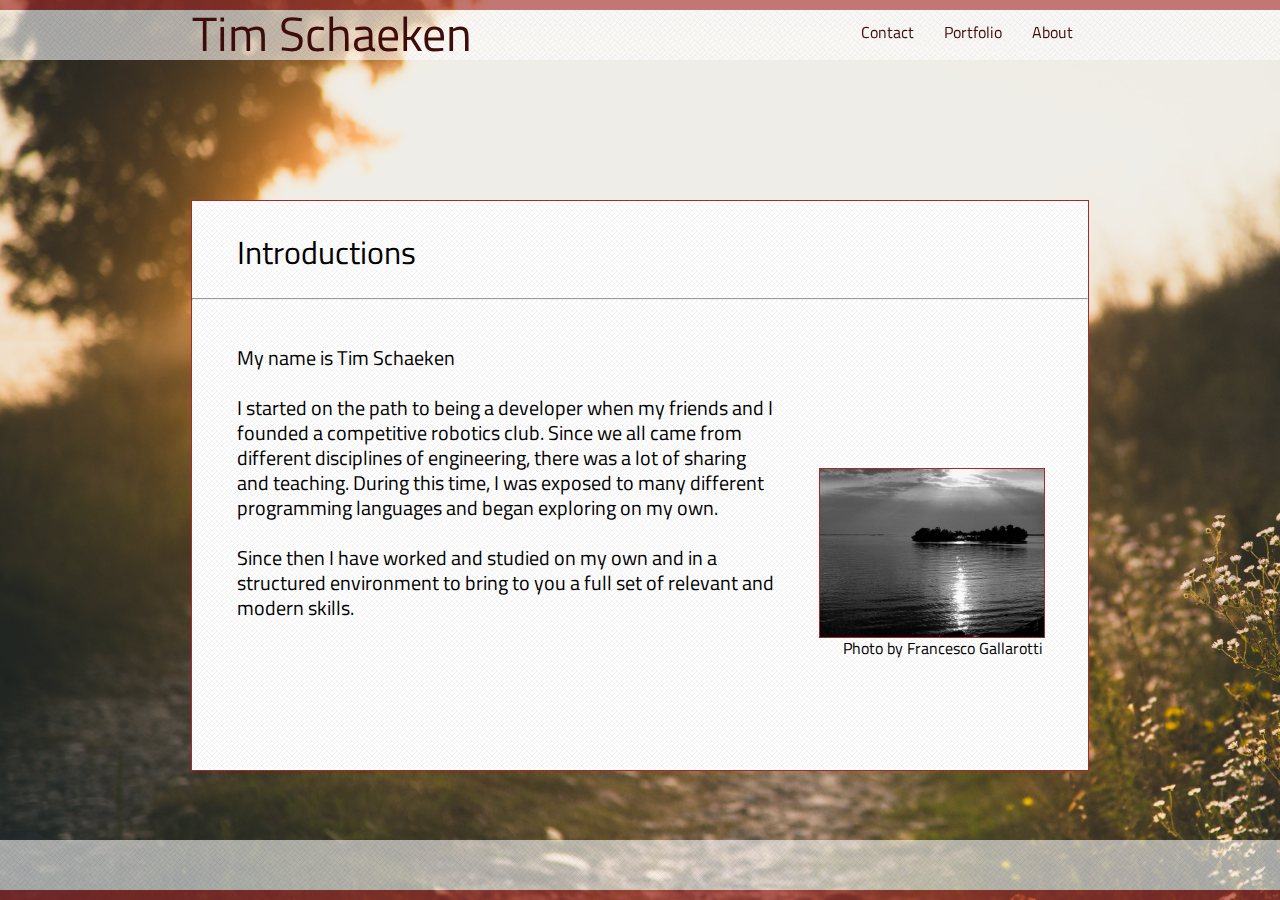
<file: index.html>
<!DOCTYPE html>
<html lang="en">

<head>
    <meta charset="UTF-8">
    <meta name="viewport" content="width=device-width, initial-scale=1.0">
    <meta http-equiv="X-UA-Compatible" content="ie=edge">
    <title>Document</title>
    <link rel="stylesheet" href="assets/css/reset.css">
    <link rel="stylesheet" href="assets/css/style.css">
    <link href="https://fonts.googleapis.com/css?family=Open+Sans|Titillium+Web" rel="stylesheet">
    <meta name="viewport" content="width=device-width, initial-scale=1.0">
</head>

<body>
    <header id="head-container">
        <nav id="navbar">
            <div id="header-name">
                Tim Schaeken
            </div>
            <nav id="button-container">
                <a href="index.html">
                    <div class="navbutton">About</div>
                </a>
                <a href="portfolio.html">
                    <div class="navbutton">Portfolio</div>
                </a>
                <a href="contact.html">
                    <div class="navbutton">Contact</div>
                </a>
                <div class="clearDiv"></div>
            </nav>
        </nav>
    </header>

    <article id="body-container">
        <header id="body-header">
            Introductions
        </header>
        <hr>
        <div id="body-text">
            <p>My name is Tim Schaeken</p>
            <br>
            <p>I started on the path to being a developer when my friends and I founded a competitive robotics club. Since we
                all came from different disciplines of engineering, there was a lot of sharing and teaching. During this
                time, I was exposed to many different programming languages and began exploring on my own.</p>
            <br>
            <p>Since then I have worked and studied on my own and in a structured environment to bring to you a full set of
                relevant and modern skills.
        </div>
        <div id="ph">
            <img id="ph-image"src="assets/images/nature-q-g-640-480-2.jpg" alt="placeholder image"> 
            <p>Photo by Francesco Gallarotti</p>
        </div>
    </article>

    <footer id="footer-container">

    </footer>
</body>

</html>
</file>
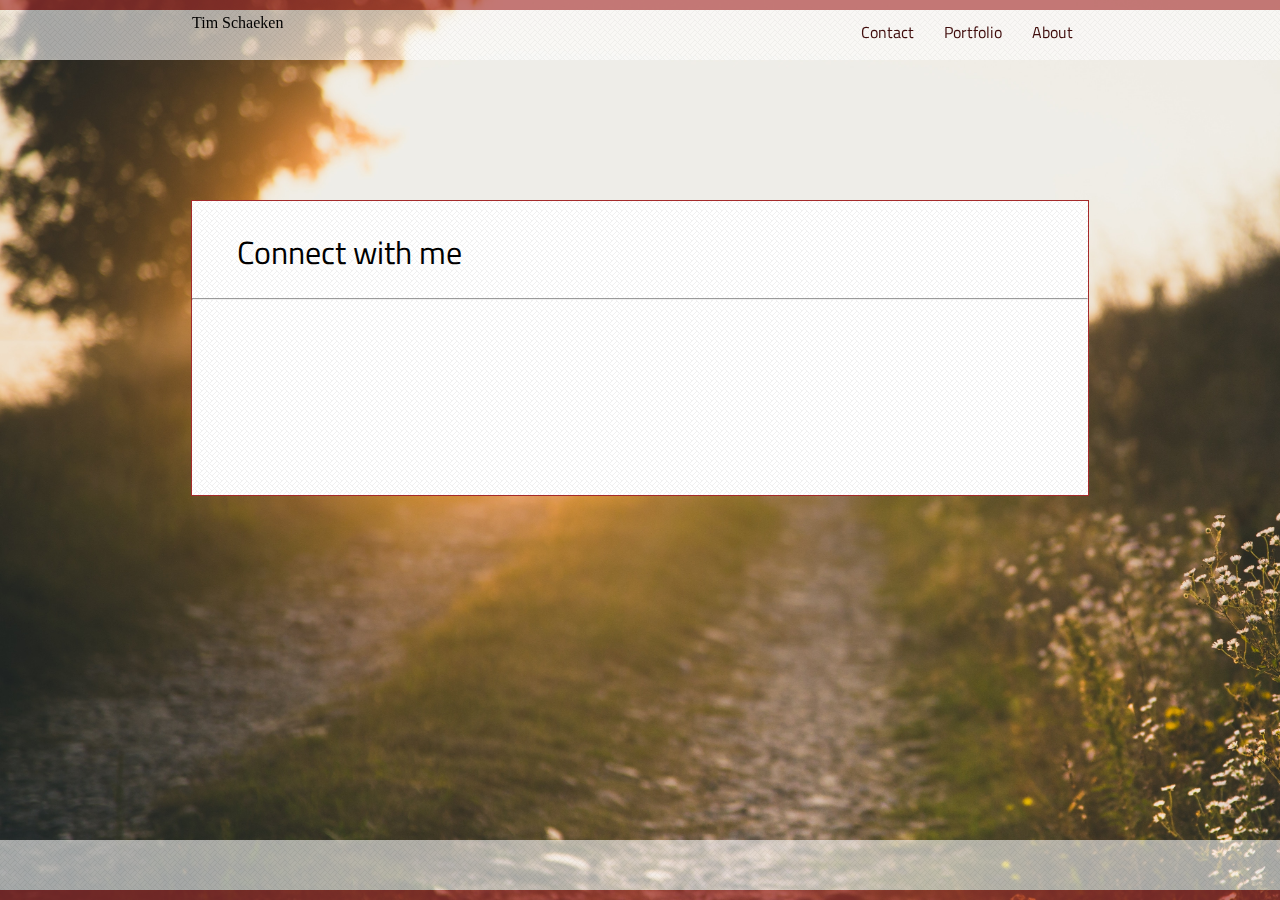
<file: contact.html>
<!DOCTYPE html>
<html lang="en">

<head>
    <meta charset="UTF-8">
    <meta name="viewport" content="width=device-width, initial-scale=1.0">
    <meta http-equiv="X-UA-Compatible" content="ie=edge">
    <title>Document</title>
    <link rel="stylesheet" href="assets/css/reset.css">
    <link rel="stylesheet" href="assets/css/style.css">
    <link href="https://fonts.googleapis.com/css?family=Open+Sans|Titillium+Web" rel="stylesheet">
    <meta name="viewport" content="width=device-width, initial-scale=1.0">
</head>

<body>
    <div id="head-container">
        <nav id="navbar">
            <div id="name" class="header-name">
                Tim Schaeken
            </div>
            <div id="button-container">
                <a href="index.html">
                    <div class="navbutton">About</div>
                </a>
                <a href="portfolio.html">
                    <div class="navbutton">Portfolio</div>
                </a>
                <a href="contact.html">
                    <div class="navbutton">Contact</div>
                </a>
                <div class="clearDiv"></div>
            </div>
        </nav>
    </div>

    <section id="body-container">
        <header id="body-header">
            Connect with me
        </header>
        <hr>
        <div id="body-text">
        </div>
    </section>

    <div id="footer-container">

    </div>

</body>

</html>
</file>
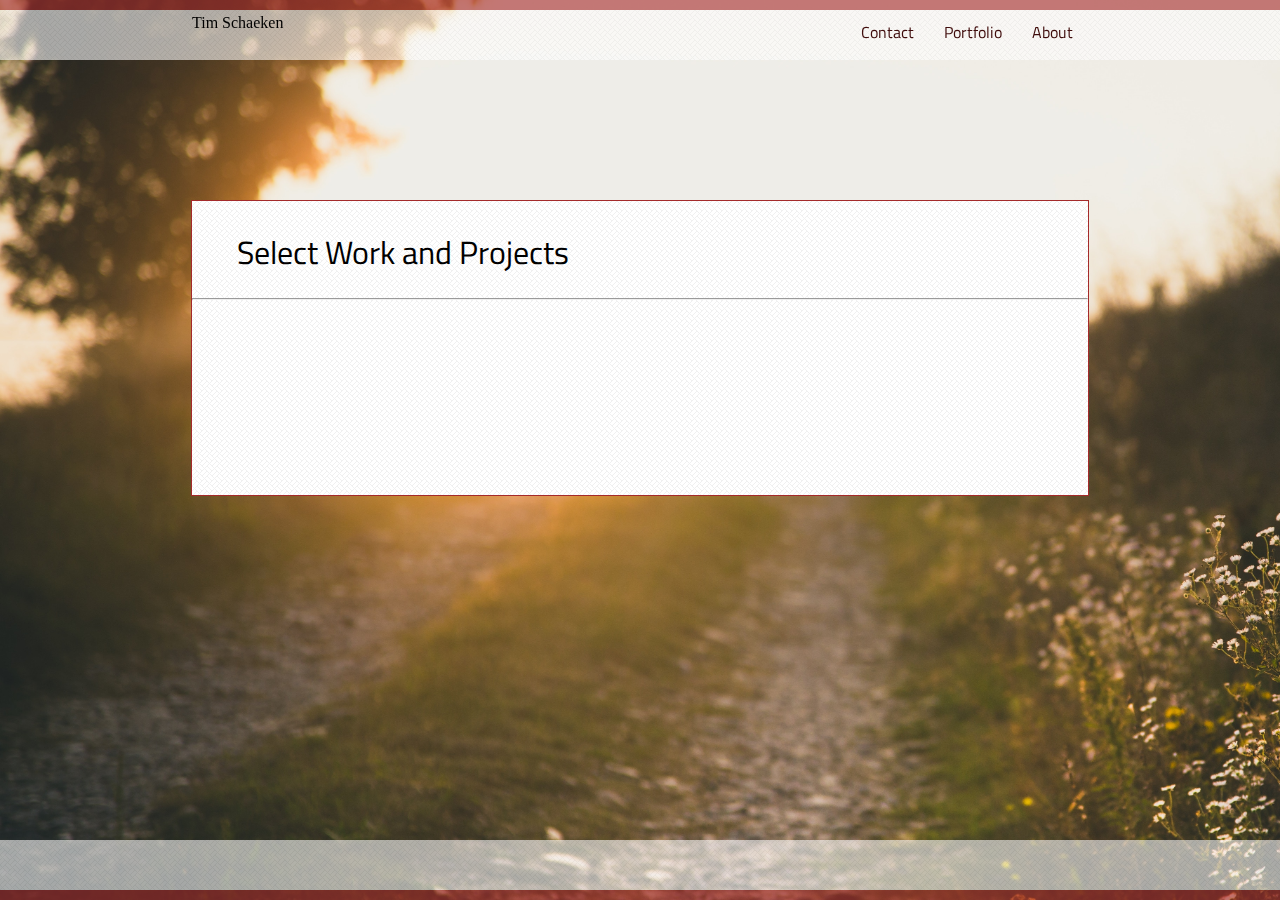
<file: portfolio.html>
<!DOCTYPE html>
<html lang="en">

<head>
    <meta charset="UTF-8">
    <meta name="viewport" content="width=device-width, initial-scale=1.0">
    <meta http-equiv="X-UA-Compatible" content="ie=edge">
    <title>Document</title>
    <link rel="stylesheet" href="assets/css/reset.css">
    <link rel="stylesheet" href="assets/css/style.css">
    <link href="https://fonts.googleapis.com/css?family=Open+Sans|Titillium+Web" rel="stylesheet">
    <meta name="viewport" content="width=device-width, initial-scale=1.0">
</head>

<body>
    <div id="head-container">
        <nav id="navbar">
            <div id="name" class="header-name">
                Tim Schaeken
            </div>
            <div id="button-container">
                <a href="index.html">
                    <div class="navbutton">About</div>
                </a>
                <a href="portfolio.html">
                    <div class="navbutton">Portfolio</div>
                </a>
                <a href="contact.html">
                    <div class="navbutton">Contact</div>
                </a>
                <div class="clearDiv"></div>
            </div>
        </nav>
    </div>

    <section id="body-container">
        <header id="body-header">
            Select Work and Projects
        </header>
        <hr>
        <div id="body-text">
        </div>
    </section>

    <div id="footer-container">

    </div>

</body>

</html>
</file>
<file: assets/css/style.css>
body {
    /*background-image:url("../images/halftone/halftone/halftone.png");*/
    /*background-image:url("../images/halftone/halftone/halftone.png");*/
    background-image:url('../images/francesco-gallarotti-2498-unsplash.jpg');
    background-size:1920px;
}

hr {
    background-color:brown;
}


#head-container {
    height:100px;
    width:100%;
    position:fixed;
    top:0;
}

#head-container:after {
    content:'';
    opacity:0.6;
    height:50px;
    border-top:10px solid brown;
    background-image:url("../images/cream_pixels/cream_pixels/cream_pixels.png");
    position:absolute;
    top:0;
    left:0;
    width:100%;
}

#header-name {
    font-size:3em;
    font-family: 'Titillium Web', sans-serif;
    color:rgb(63, 12, 12); 
    width:50%;
    position:absolute;
    top:-5px;
    z-index:1;
}


#navbar {
    position:absolute;
    left:15%;
    top:15px;
    width:70%;
    z-index:1;
}

#button-container {
    width:50%;
    position:absolute;
    right:0;
    top:0px;
    z-index:3;
}

.navbutton {
    float:right;
    padding:5px 15px;
    font:1em 'Titillium Web', sans-serif; 
    height:30px;
}

#body-container {
    margin:0 auto;
    padding-top:20px;
    padding-bottom:150px;
    width:70%;
    background-image:url("../images/cream_pixels/cream_pixels/cream_pixels.png");
    border: 1px solid brown;
    position:relative;
    top:200px;
}


#body-header {
    margin:15px 0 30px 5%;
    width:100%;
    font-family: 'Titillium Web', sans-serif;
    font-size:2em;
}

#body-text {
    width:60%;
    height:100%;
    margin-left:5%;
    margin-top:5%;
    font-family: 'Titillium Web', sans-serif;
    font-size:1.25em;
    line-height: 25px;
}

#ph {
    width:25%;
    float:right;
    position:absolute;
    bottom:20%;
    left:70%;
    font-family: 'Titillium Web', sans-serif;
    text-align: right;
}

#ph-image {
    width:100%;
    border:1px solid brown;

}


#footer-container {
    height:50px;
    width:100%;
    background-image:url("../images/cream_pixels/cream_pixels/cream_pixels.png");
    border-bottom:10px solid brown;
    margin-top:30px;
    position:fixed;
    bottom:0;
    opacity:0.6;
}

.clearDiv {
    clear:both;
}

.float-list {
    float:left;
    margin:20px 10px 20px 10px;
}

a {
    color:rgb(63, 12, 12);
}

@media only screen and (max-width: 768px) {
    #head-container {
        position:static;
        height:100px;
    }
    
    #head-container:after {
        height:100px;
    }

    #header-name {
        width:100%;
    }

    #button-container {
        width:300px;
        position:relative;
        left:-10px;
        top:50px;
        display:block;
    }

    .navbutton {
        float:left;
    }

    #navbar {
        height:200px;
    }

    #ph {
        width:300px;
        position:absolute;
        bottom:0;
        left:50px;
    }
    
    #ph-image {
        width:100%;
        position:relative;
        display:block;
        float:left;
    }

    #body-container {
        height:800px;
    }
}
</file>
